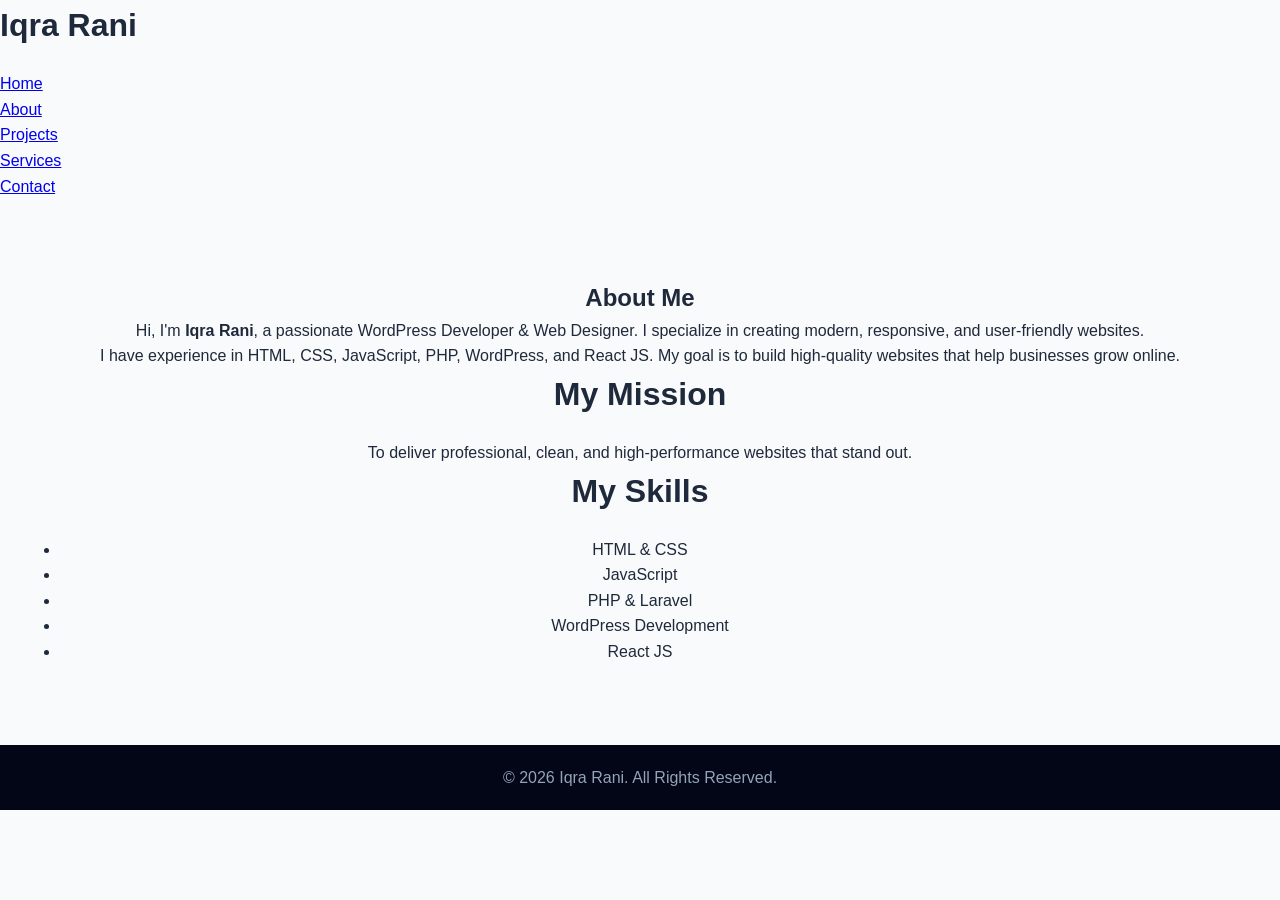
<file: about.html>
<!DOCTYPE html>
<html lang="en">
<head>
  <meta charset="UTF-8">
  <meta name="viewport" content="width=device-width, initial-scale=1.0">
  <title>About - Iqra Rani</title>
  <link rel="stylesheet" href="style.css">
</head>
<body>

  <!-- Navbar -->
  <header>
    <nav>
      <h2>Iqra Rani</h2>
      <ul>
        <li><a href="index.html">Home</a></li>
        <li><a href="about.html" class="active">About</a></li>
        <li><a href="projects.html">Projects</a></li>
        <li><a href="services.html">Services</a></li>
        <li><a href="contact.html">Contact</a></li>
      </ul>
    </nav>
  </header>

  <!-- About Section -->
  <section class="about-page">
    <h1>About Me</h1>
    
    <p>
      Hi, I'm <strong>Iqra Rani</strong>, a passionate WordPress Developer & Web Designer.
      I specialize in creating modern, responsive, and user-friendly websites.
    </p>

    <p>
      I have experience in HTML, CSS, JavaScript, PHP, WordPress, and React JS.
      My goal is to build high-quality websites that help businesses grow online.
    </p>

    <h2>My Mission</h2>
    <p>
      To deliver professional, clean, and high-performance websites that stand out.
    </p>

    <h2>My Skills</h2>
    <ul>
      <li>HTML & CSS</li>
      <li>JavaScript</li>
      <li>PHP & Laravel</li>
      <li>WordPress Development</li>
      <li>React JS</li>
    </ul>
  </section>

  <!-- Footer -->
  <footer>
    <p>© 2026 Iqra Rani. All Rights Reserved.</p>
  </footer>

</body>
</html>
</file>
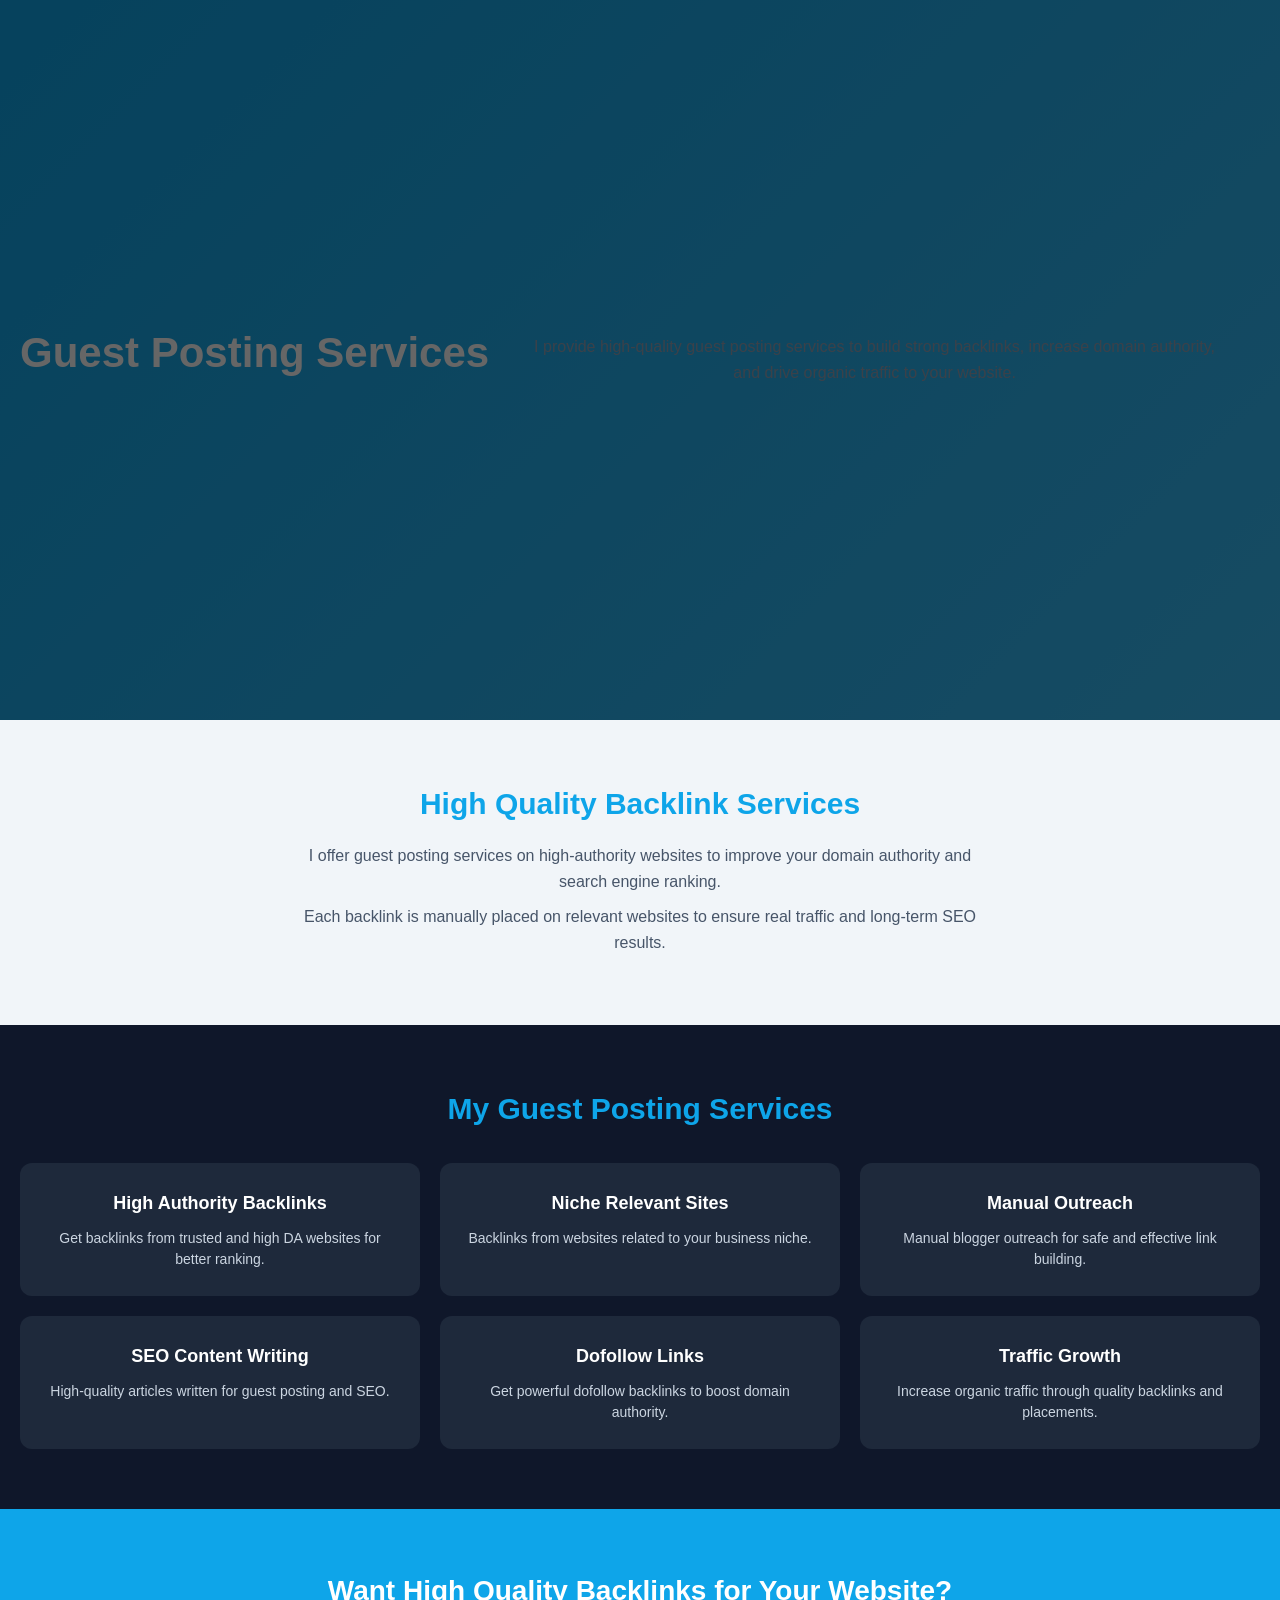
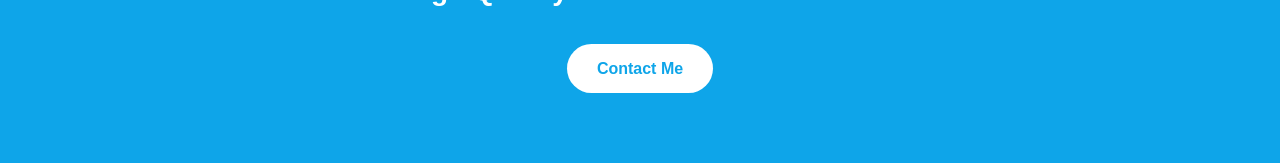
<file: Guest Posting.html>
<!DOCTYPE html>
<html lang="en">
<head>
    <meta charset="UTF-8">
    <meta name="viewport" content="width=device-width, initial-scale=1.0">
    <title>Guest Posting Services</title>
    <link rel="stylesheet" href="style.css">

    <style>
        body {
            margin: 0;
            font-family: Arial, sans-serif;
        }

        /* HERO */
        .hero {
            background: linear-gradient(135deg, #0ea5e9, #38bdf8);
            color: white;
            text-align: center;
            padding: 100px 20px;
        }

        .hero h1 {
            font-size: 42px;
            margin-bottom: 15px;
        }

        .hero p {
            max-width: 700px;
            margin: auto;
        }

        /* DETAILS */
        .service-details {
            padding: 60px 20px;
            text-align: center;
            background: #f1f5f9;
        }

        .service-details h2 {
            font-size: 30px;
            margin-bottom: 15px;
        }

        .service-details p {
            max-width: 700px;
            margin: 10px auto;
            line-height: 1.6;
        }

        /* GRID */
        .seo-services {
            padding: 60px 20px;
            text-align: center;
        }

        .seo-services h2 {
            font-size: 30px;
            margin-bottom: 30px;
        }

        .seo-container {
            display: grid;
            grid-template-columns: repeat(3, 1fr);
            gap: 20px;
        }

        .seo-box {
            background: #1e293b;
            color: white;
            padding: 25px;
            border-radius: 12px;
            transition: 0.3s;
        }

        .seo-box:hover {
            transform: translateY(-8px);
            box-shadow: 0 10px 25px rgba(0,0,0,0.3);
        }

        .seo-box h3 {
            margin-bottom: 10px;
        }

        .seo-box p {
            font-size: 14px;
            color: #cbd5e1;
        }

        /* CTA */
        .cta {
            background: #0ea5e9;
            color: white;
            text-align: center;
            padding: 60px 20px;
        }

        .cta h2 {
            margin-bottom: 20px;
        }

        .btn {
            background: white;
            color: #0ea5e9;
            padding: 12px 25px;
            border-radius: 30px;
            text-decoration: none;
            font-weight: bold;
            transition: 0.3s;
        }

        .btn:hover {
            background: transparent;
            color: white;
            border: 2px solid white;
        }

        /* RESPONSIVE */
        @media (max-width: 900px) {
            .seo-container {
                grid-template-columns: repeat(2, 1fr);
            }
        }

        @media (max-width: 600px) {
            .seo-container {
                grid-template-columns: 1fr;
            }
        }
    </style>
</head>

<body>

<!-- HERO -->
<section class="hero">
    <h1>Guest Posting Services</h1>
    <p>
        I provide high-quality guest posting services to build strong backlinks,
        increase domain authority, and drive organic traffic to your website.
    </p>
</section>

<!-- DETAILS -->
<section class="service-details">
    <h2>High Quality Backlink Services</h2>

    <p>
        I offer guest posting services on high-authority websites to improve your domain authority
        and search engine ranking.
    </p>

    <p>
        Each backlink is manually placed on relevant websites to ensure real traffic and long-term SEO results.
    </p>
</section>

<!-- SERVICES -->
<section class="seo-services">
    <h2>My Guest Posting Services</h2>

    <div class="seo-container">

        <div class="seo-box">
            <h3>High Authority Backlinks</h3>
            <p>Get backlinks from trusted and high DA websites for better ranking.</p>
        </div>

        <div class="seo-box">
            <h3>Niche Relevant Sites</h3>
            <p>Backlinks from websites related to your business niche.</p>
        </div>

        <div class="seo-box">
            <h3>Manual Outreach</h3>
            <p>Manual blogger outreach for safe and effective link building.</p>
        </div>

        <div class="seo-box">
            <h3>SEO Content Writing</h3>
            <p>High-quality articles written for guest posting and SEO.</p>
        </div>

        <div class="seo-box">
            <h3>Dofollow Links</h3>
            <p>Get powerful dofollow backlinks to boost domain authority.</p>
        </div>

        <div class="seo-box">
            <h3>Traffic Growth</h3>
            <p>Increase organic traffic through quality backlinks and placements.</p>
        </div>

    </div>
</section>

<!-- CTA -->
<section class="cta">
    <h2>Want High Quality Backlinks for Your Website?</h2>

    <a href="mailto:iqrarani7266@gmail.com" class="btn">
        Contact Me
    </a>
</section>

</body>
</html>
</file>
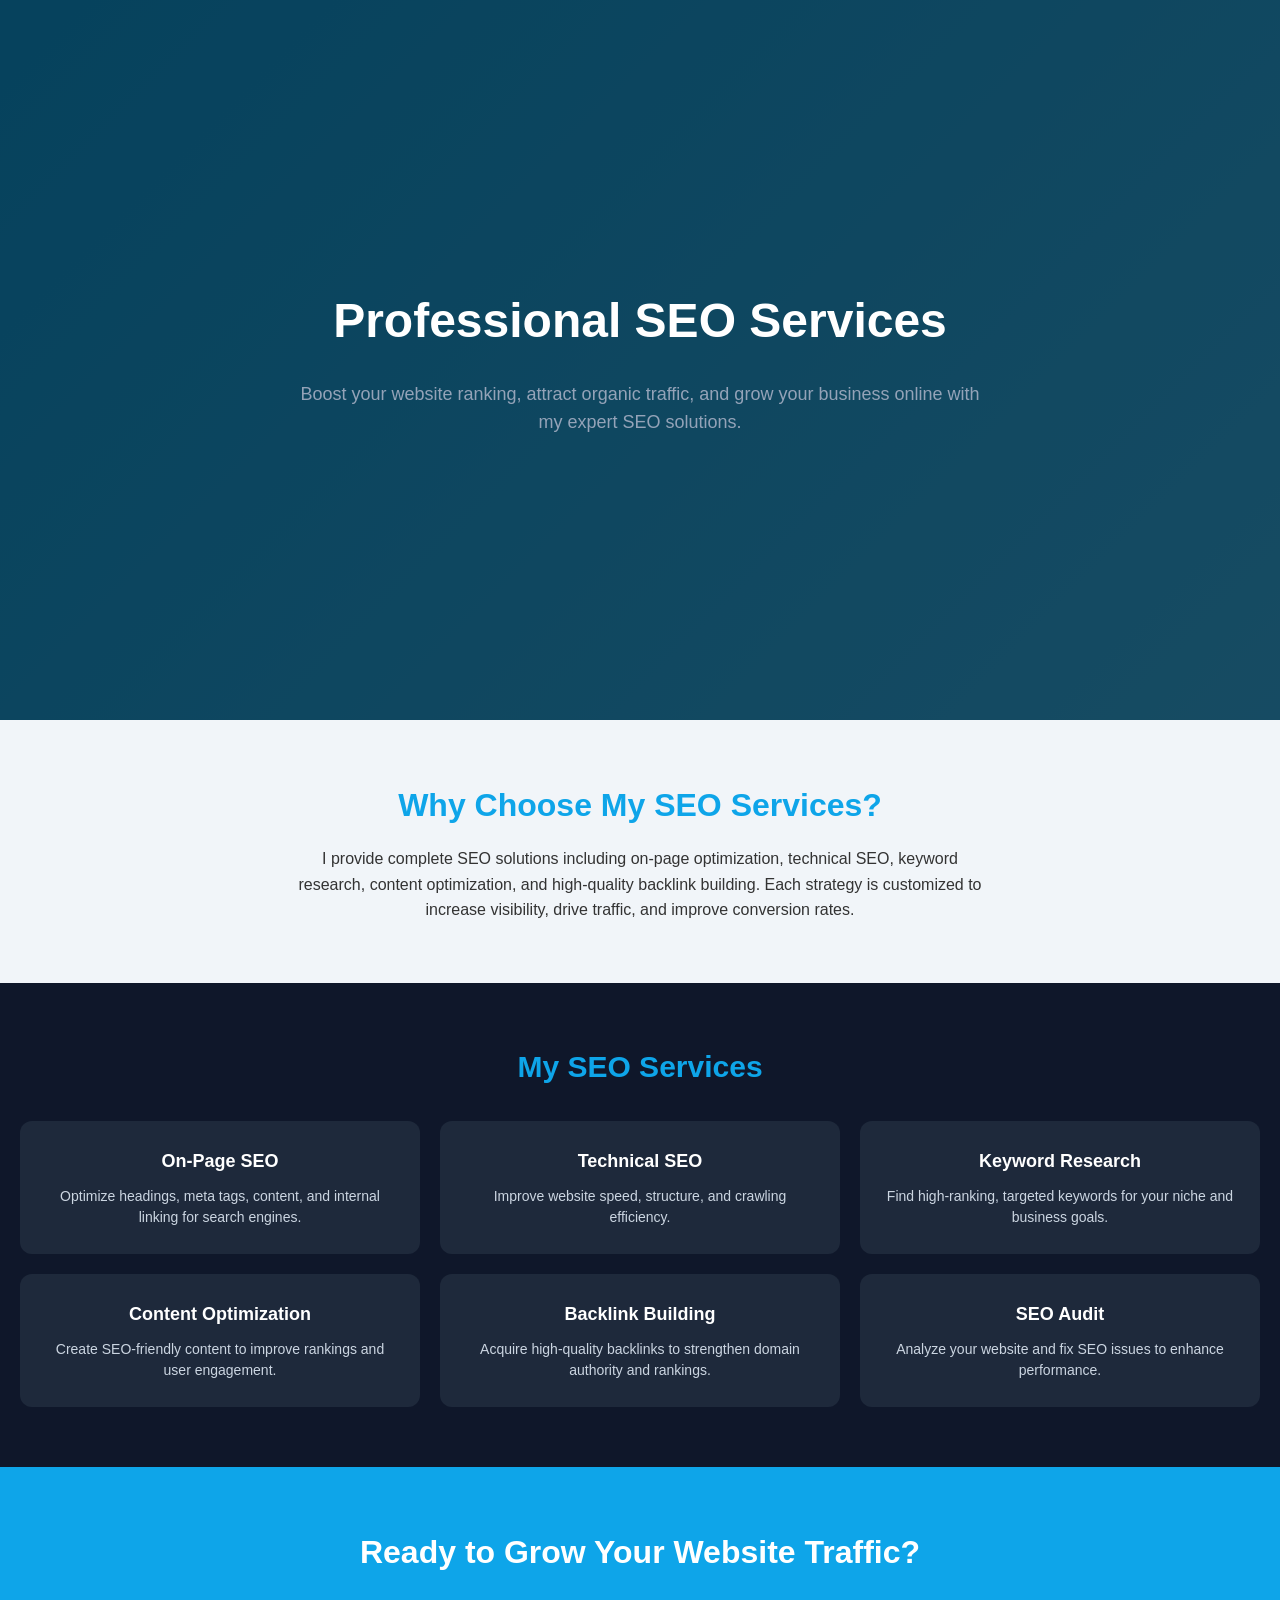
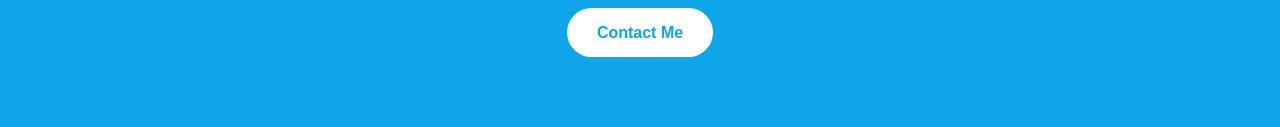
<file: seo.html>
<!DOCTYPE html>
<html lang="en">
<head>
<meta charset="UTF-8">
<meta name="viewport" content="width=device-width, initial-scale=1.0">
<title>SEO Services</title>
<link rel="stylesheet" href="style.css">
<style>
/* === General === */
body {
    font-family: 'Arial', sans-serif;
    margin: 0;
    padding: 0;
    background: #f9fafb;
    color: #333;
}

/* === Hero Section === */
.hero {
    background: linear-gradient(135deg, #0ea5e9, #38bdf8);
    color: white;
    text-align: center;
    padding: 100px 20px;
    animation: fadeIn 1.5s ease;
}
.hero h1 {
    font-size: 48px;
    margin-bottom: 20px;
    animation: slideDown 1s ease;
}
.hero p {
    font-size: 18px;
    max-width: 700px;
    margin: auto;
}

/* === SEO Details Section === */
.seo-details {
    padding: 60px 20px;
    text-align: center;
}
.seo-details h2 {
    font-size: 32px;
    margin-bottom: 15px;
    color: #0ea5e9;
}
.seo-details p {
    font-size: 16px;
    max-width: 700px;
    margin: auto;
    line-height: 1.6;
}

/* === Services Cards Section === */
.services-container {
    padding: 60px 20px;
    text-align: center;
}
.services-container h2 {
    font-size: 32px;
    margin-bottom: 40px;
    color: #0ea5e9;
}
.cards {
    display: grid;
    grid-template-columns: repeat(auto-fit, minmax(250px, 1fr));
    gap: 25px;
}
.card {
    background: white;
    padding: 25px;
    border-radius: 15px;
    box-shadow: 0 8px 25px rgba(0,0,0,0.1);
    transition: transform 0.3s, box-shadow 0.3s;
}
.card:hover {
    transform: translateY(-10px);
    box-shadow: 0 15px 40px rgba(0,0,0,0.2);
}
.card h3 {
    margin-bottom: 10px;
    font-size: 20px;
    color: #0ea5e9;
}
.card p {
    font-size: 14px;
    color: #475569;
}

/* === CTA Section === */
.cta {
    background: #0ea5e9;
    color: white;
    padding: 60px 20px;
    text-align: center;
}
.cta h2 {
    font-size: 32px;
    margin-bottom: 20px;
}
.cta .btn {
    background: white;
    color: #0ea5e9;
    padding: 12px 30px;
    border-radius: 50px;
    font-weight: bold;
    text-decoration: none;
    transition: 0.3s;
}
.cta .btn:hover {
    background: #0ea5e9;
    color: white;
    border: 2px solid white;
}

/* === Animations === */
@keyframes fadeIn {
    from {opacity: 0;}
    to {opacity: 1;}
}
@keyframes slideDown {
    from {transform: translateY(-30px); opacity: 0;}
    to {transform: translateY(0); opacity: 1;}
}
</style>
</head>
<body>

<!-- Hero Section -->
<section class="hero">
    <div class="hero-text">
        <h1>Professional SEO Services</h1>
        <p>Boost your website ranking, attract organic traffic, and grow your business online with my expert SEO solutions.</p>
    </div>
</section>

<!-- SEO Details Section -->
<section class="seo-details">
    <h2>Why Choose My SEO Services?</h2>
    <p>I provide complete SEO solutions including on-page optimization, technical SEO, keyword research, content optimization, and high-quality backlink building. Each strategy is customized to increase visibility, drive traffic, and improve conversion rates.</p>
</section>

<!-- Services Cards Section -->
<section class="seo-services">
    <h2>My SEO Services</h2>

    <div class="seo-container">

        <div class="seo-box">
            <h3>On-Page SEO</h3>
            <p>Optimize headings, meta tags, content, and internal linking for search engines.</p>
        </div>

        <div class="seo-box">
            <h3>Technical SEO</h3>
            <p>Improve website speed, structure, and crawling efficiency.</p>
        </div>

        <div class="seo-box">
            <h3>Keyword Research</h3>
            <p>Find high-ranking, targeted keywords for your niche and business goals.</p>
        </div>

        <div class="seo-box">
            <h3>Content Optimization</h3>
            <p>Create SEO-friendly content to improve rankings and user engagement.</p>
        </div>

        <div class="seo-box">
            <h3>Backlink Building</h3>
            <p>Acquire high-quality backlinks to strengthen domain authority and rankings.</p>
        </div>

        <div class="seo-box">
            <h3>SEO Audit</h3>
            <p>Analyze your website and fix SEO issues to enhance performance.</p>
        </div>

    </div>
</section>

<!-- CTA Section -->
<section class="cta">
    <h2>Ready to Grow Your Website Traffic?</h2>
    <a href="mailto:iqrarani7266@gmail.com?subject=Website Inquiry&body=Hello Iqra, I want to discuss a project." class="btn">
    Contact Me
</a>
</section>

</body>
</html>
</file>
<file: style.css>
/* 🔥 Google Font */
@import url('https://fonts.googleapis.com/css2?family=Poppins:wght@300;400;500;600;700&display=swap');

/* 🔹 Reset */
* {
    margin: 0;
    padding: 0;
    box-sizing: border-box;
}

/* 🔹 Body */
body {
    font-family: 'Poppins', sans-serif;
    background: #0f172a;
    color: #ffffff;
    line-height: 1.6;
}

/* 🔹 Smooth Scroll */
html {
    scroll-behavior: smooth;
}

/* 🔹 Navbar */
.navbar {
    display: flex;
    justify-content: space-between;
    align-items: center;
    padding: 20px 60px;
    background: rgba(2, 6, 23, 0.9);
    position: sticky;
    top: 0;
    z-index: 1000;
}

.logo {
    font-size: 24px;
    font-weight: 700;
    color: #38bdf8;
}

.navbar ul {
    display: flex;
    list-style: none;
    gap: 25px;
}

.navbar a {
    text-decoration: none;
    color: #ffffff;
    font-weight: 500;
    transition: 0.3s;
}

.navbar a:hover {
    color: #38bdf8;
}

/* 🔹 Hero Section */
.hero {
    height: 100vh;
    display: flex;
    justify-content: center;
    align-items: center;
    text-align: center;
    background: linear-gradient(120deg, #020617, #0f172a);
    padding: 20px;
}

.hero-text {
    max-width: 700px;
    animation: fadeIn 2s ease-in;
}

.hero h1 {
    font-size: 3rem;
    margin-bottom: 15px;
}

.hero p {
    font-size: 1.2rem;
    color: #94a3b8;
    margin-bottom: 25px;
}

/* 🔹 Buttons */
.btn {
    display: inline-block;
    padding: 12px 25px;
    margin: 10px;
    border-radius: 6px;
    background: #38bdf8;
    color: #000;
    text-decoration: none;
    font-weight: 600;
    transition: 0.3s;
}

.btn:hover {
    transform: translateY(-3px);
    background: #0ea5e9;
}

.secondary {
    background: transparent;
    border: 1px solid #38bdf8;
    color: #38bdf8;
}

.secondary:hover {
    background: #38bdf8;
    color: black;
}

/* 🔹 Sections */
section {
    padding: 80px 60px;
    text-align: center;
}

h2 {
    font-size: 2rem;
    margin-bottom: 20px;
}

/* 🔹 About */
#about p {
    max-width: 700px;
    margin: auto;
    color: #cbd5f5;
}

/* 🔹 Services Cards (Buttons Style) */
.card {
    background: #ffffff;
    color: #000000;
    padding: 25px;
    border-radius: 12px;
    width: 250px;
    text-align: center;
    text-decoration: none;
    font-weight: 600;
    border: 2px solid #e2e8f0;

    /* Shadow */
    box-shadow: 0 8px 25px rgba(0,0,0,0.15);

    /* Smooth Animation */
    transition: all 0.3s ease;
}

/* 🔥 Hover Effect */
.card:hover {
    transform: translateY(-10px) scale(1.05);
    box-shadow: 0 15px 40px rgba(56,189,248,0.4);
    border-color: #38bdf8;
    background: #f8fafc;
}
/* 🔹 Portfolio */
.gallery {
    display: grid;
    grid-template-columns: repeat(3, 1fr);
    gap: 20px;
    margin-top: 40px;
}

.gallery img {
    width: 100%;
    border-radius: 12px;
    transition: 0.3s;
}

.gallery img:hover {
    transform: scale(1.05);
}

/* 🔹 Contact */
#contact p {
    margin-top: 10px;
    color: #94a3b8;
}

/* 🔹 Footer */
footer {
    padding: 20px;
    text-align: center;
    background: #020617;
    color: #94a3b8;
}

/* 🔹 Animations */
@keyframes fadeIn {
    from {
        opacity: 0;
        transform: translateY(30px);
    }
    to {
        opacity: 1;
        transform: translateY(0);
    }
}

/* 🔹 Responsive */
@media (max-width: 1024px) {
    .navbar {
        padding: 20px 30px;
    }

    section {
        padding: 60px 30px;
    }
}

@media (max-width: 768px) {
    .navbar ul {
        display: none;
    }

    .hero h1 {
        font-size: 2rem;
    }

    .gallery {
        grid-template-columns: 1fr;
    }

    .cards {
        flex-direction: column;
        align-items: center;
    }
}

#services {
    padding: 80px 60px;
}

#services h2 {
    margin-bottom: 50px;
}

.cards {
    display: grid;
    grid-template-columns: repeat(3, 1fr);
    gap: 20px;
    margin-top: 20px;
    justify-items: center;
}

/* Card Design */
.card {
    background: #ffffff;
    color: #000;
    padding: 40px;
    border-radius: 12px;
    text-align: left;
    width: 100%;
    max-width: 280px;
    border: 2px solid #e2e8f0;
    box-shadow: 0 8px 25px rgba(0,0,0,0.15);
    transition: 0.3s ease;
}

.services-container {
    padding: 70px 40px;
    text-align: center;
}

/* Heading */
.services-container h2 {
    font-size: 2rem;
    margin-bottom: 40px;
}

/* GRID (3 columns perfect) */
.cards {
    display: grid;
    grid-template-columns: repeat(3, 1fr);
    gap: 15px;
    justify-items: center;
}

/* CARD DESIGN */
.card {
    background: #ffffff;
    color: #000;
    padding: 20px;
    border-radius: 12px;
    width: 100%;
    max-width: 280px;
    text-align: center;
    border: 2px solid #e2e8f0;
    box-shadow: 0 8px 25px rgba(0,0,0,0.12);
    transition: 0.3s ease;
}

/* TITLE */
.card h3 {
    margin-bottom: 8px;
    font-size: 17px;
}

/* TEXT */
.card p {
    font-size: 14px;
    color: #475569;
}

/* HOVER */
.card:hover {
    transform: translateY(-8px);
    border-color: #38bdf8;
    box-shadow: 0 0 18px rgba(56,189,248,0.5);
}

/* RESPONSIVE */
@media (max-width: 900px) {
    .cards {
        grid-template-columns: repeat(2, 1fr);
    }
}

@media (max-width: 600px) {
    .cards {
        grid-template-columns: 1fr;
    }
}
.card img {
    width: 100%;
    height: 160px;
    object-fit: cover;
    border-radius: 10px;
    margin-bottom: 10px;
}
.hero {
    height: 80vh;
    display: flex;
    justify-content: center;
    align-items: center;
    text-align: center;
    padding: 40px;

    /* 🔥 Background Image */
    background-image: url("images/Web-Development-Services.jpg");
    background-size: cover;
    background-position: center;
    background-repeat: no-repeat;

    position: relative;
    color: white;
}

/* 🔥 Dark overlay (important for readability) */
.hero::before {
    content: "";
    position: absolute;
    top: 0;
    left: 0;
    width: 100%;
    height: 100%;
    background: rgba(0,0,0,0.6);
    z-index: 1;
}

/* Content above overlay */
.hero-text {
    position: relative;
    z-index: 2;
    max-width: 800px;
}
.hero {
    background-attachment: fixed;
}

.work-images {
    display: grid;
    grid-template-columns: repeat(2, 1fr);
    gap: 10px;
    margin: 15px 0;
}

.work-images img {
    width: 100%;
    height: 120px;
    object-fit: cover;
    border-radius: 8px;
    transition: 0.3s;
}

/* Hover effect */
.work-images img:hover {
    transform: scale(1.05);
}
.work-card {
    background: #1e293b;
    padding: 25px;
    border-radius: 15px;
    margin-bottom: 30px;
    color: white;
    box-shadow: 0 10px 30px rgba(0,0,0,0.3);
    transition: 0.3s;
}

.work-card:hover {
    transform: translateY(-5px);
}

.work-card h3 {
    font-size: 22px;
    margin-bottom: 10px;
}

.work-card h3 span {
    font-size: 14px;
    color: #38bdf8;
}

.work-desc {
    color: #cbd5e1;
    margin-bottom: 10px;
    line-height: 1.6;
}

.work-features {
    color: #94a3b8;
    font-size: 14px;
    margin-bottom: 15px;
}

.work-images {
    display: grid;
    grid-template-columns: repeat(2, 1fr);
    gap: 10px;
    margin: 15px 0;
}

.work-images img {
    width: 100%;
    height: 120px;
    object-fit: cover;
    border-radius: 10px;
    transition: 0.3s;
}

.work-images img:hover {
    transform: scale(1.05);
}

/* Hero Section */
.hero {
    background: linear-gradient(135deg, #0ea5e9, #38bdf8);
    color: white;
    padding: 100px 20px;
    text-align: center;
    animation: fadeIn 1.5s ease;
}
.hero h1 {
    font-size: 48px;
    margin-bottom: 20px;
    animation: slideDown 1s ease;
}
.hero p {
    font-size: 18px;
}

/* SEO Details Section */
.seo-details {
    padding: 60px 20px;
    text-align: center;
    background: #f1f5f9;
    animation: fadeIn 2s ease;
}
.seo-details h2 {
    font-size: 32px;
    margin-bottom: 15px;
}
.seo-details p {
    font-size: 16px;
    max-width: 700px;
    margin: auto;
    line-height: 1.6;
}

/* Services Cards */
.services-container {
    padding: 60px 20px;
    text-align: center;
}
.services-container h2 {
    font-size: 32px;
    margin-bottom: 30px;
}
.cards {
    display: grid;
    grid-template-columns: repeat(auto-fit, minmax(250px, 1fr));
    gap: 20px;
}
.card {
    background: white;
    padding: 25px;
    border-radius: 15px;
    box-shadow: 0 8px 25px rgba(0,0,0,0.1);
    transition: transform 0.3s, box-shadow 0.3s;
}
.card:hover {
    transform: translateY(-10px);
    box-shadow: 0 15px 40px rgba(0,0,0,0.2);
}
.card h3 {
    margin-bottom: 10px;
    font-size: 20px;
    color: #0ea5e9;
}
.card p {
    font-size: 14px;
    color: #475569;
}

/* CTA Section */
.cta {
    background: #0ea5e9;
    color: white;
    padding: 60px 20px;
    text-align: center;
    animation: fadeIn 2s ease;
}
.cta h2 {
    font-size: 32px;
    margin-bottom: 20px;
}
.cta .btn {
    background: white;
    color: #0ea5e9;
    padding: 12px 30px;
    border-radius: 50px;
    font-weight: bold;
    text-decoration: none;
    transition: 0.3s;
}
.cta .btn:hover {
    background: #0ea5e9;
    color: white;
    border: 2px solid white;
}

/* Animations */
@keyframes fadeIn {
    from {opacity: 0;}
    to {opacity: 1;}
}
@keyframes slideDown {
    from {transform: translateY(-30px); opacity: 0;}
    to {transform: translateY(0); opacity: 1;}
}

/* Section */
.seo-services {
    padding: 70px 40px;
    text-align: center;
    background: #0f172a;
    color: white;
}

.seo-services h2 {
    font-size: 2.2rem;
    margin-bottom: 40px;
}

/* Container (3 columns layout) */
.seo-container {
    display: grid;
    grid-template-columns: repeat(3, 1fr);
    gap: 20px;
}

/* Boxes */
.seo-box {
    background: #1e293b;
    padding: 25px;
    border-radius: 12px;
    transition: 0.3s;
    border: 1px solid transparent;
}

/* Hover Effect */
.seo-box:hover {
    transform: translateY(-8px);
    border-color: #38bdf8;
    box-shadow: 0 10px 30px rgba(56,189,248,0.3);
}

/* Text */
.seo-box h3 {
    margin-bottom: 10px;
    font-size: 18px;
}

.seo-box p {
    font-size: 14px;
    color: #cbd5e1;
    line-height: 1.5;
}
/* Tablet */
@media (max-width: 992px) {
    .seo-container {
        grid-template-columns: repeat(2, 1fr);
    }
}

/* Mobile */
@media (max-width: 600px) {
    .seo-container {
        grid-template-columns: 1fr;
    }
}

Guest Posting 

/* ===== RESET ===== */
* {
    margin: 0;
    padding: 0;
    box-sizing: border-box;
}

/* ===== BODY ===== */
body {
    font-family: Arial, sans-serif;
    background: #f9fafb;
    color: #1e293b;
}

/* ===== HERO SECTION ===== */
.hero {
    background: linear-gradient(135deg, #0ea5e9, #38bdf8);
    color: white;
    text-align: center;
    padding: 100px 20px;
}

.hero h1 {
    font-size: 42px;
    margin-bottom: 15px;
    animation: slideDown 1s ease;
}

.hero p {
    max-width: 700px;
    margin: auto;
    font-size: 16px;
    line-height: 1.6;
}

/* ===== SERVICE DETAILS ===== */
.service-details {
    padding: 60px 20px;
    text-align: center;
    background: #f1f5f9;
}

.service-details h2 {
    font-size: 30px;
    margin-bottom: 15px;
    color: #0ea5e9;
}

.service-details p {
    max-width: 700px;
    margin: 10px auto;
    line-height: 1.6;
    color: #475569;
}

/* ===== SERVICES GRID ===== */
.seo-services {
    padding: 60px 20px;
    text-align: center;
}

.seo-services h2 {
    font-size: 30px;
    margin-bottom: 30px;
    color: #0ea5e9;
}

/* GRID */
.seo-container {
    display: grid;
    grid-template-columns: repeat(3, 1fr);
    gap: 20px;
}

/* BOX */
.seo-box {
    background: #1e293b;
    color: white;
    padding: 25px;
    border-radius: 12px;
    transition: 0.3s;
    border: 1px solid transparent;
}

/* HOVER */
.seo-box:hover {
    transform: translateY(-8px);
    border-color: #38bdf8;
    box-shadow: 0 10px 30px rgba(56,189,248,0.3);
}

/* TEXT */
.seo-box h3 {
    margin-bottom: 10px;
    font-size: 18px;
}

.seo-box p {
    font-size: 14px;
    color: #cbd5e1;
    line-height: 1.5;
}

/* ===== CTA ===== */
.cta {
    background: #0ea5e9;
    color: white;
    text-align: center;
    padding: 60px 20px;
}

.cta h2 {
    margin-bottom: 20px;
    font-size: 28px;
}

/* BUTTON */
.btn {
    background: white;
    color: #0ea5e9;
    padding: 12px 25px;
    border-radius: 30px;
    text-decoration: none;
    font-weight: bold;
    transition: 0.3s;
    display: inline-block;
}

.btn:hover {
    background: transparent;
    color: white;
    border: 2px solid white;
}

/* ===== ANIMATIONS ===== */
@keyframes slideDown {
    from {
        transform: translateY(-30px);
        opacity: 0;
    }
    to {
        transform: translateY(0);
        opacity: 1;
    }
}

/* ===== RESPONSIVE ===== */
@media (max-width: 992px) {
    .seo-container {
        grid-template-columns: repeat(2, 1fr);
    }
}

@media (max-width: 600px) {
    .seo-container {
        grid-template-columns: 1fr;
    }

    .hero h1 {
        font-size: 30px;
    }
}
</file>
